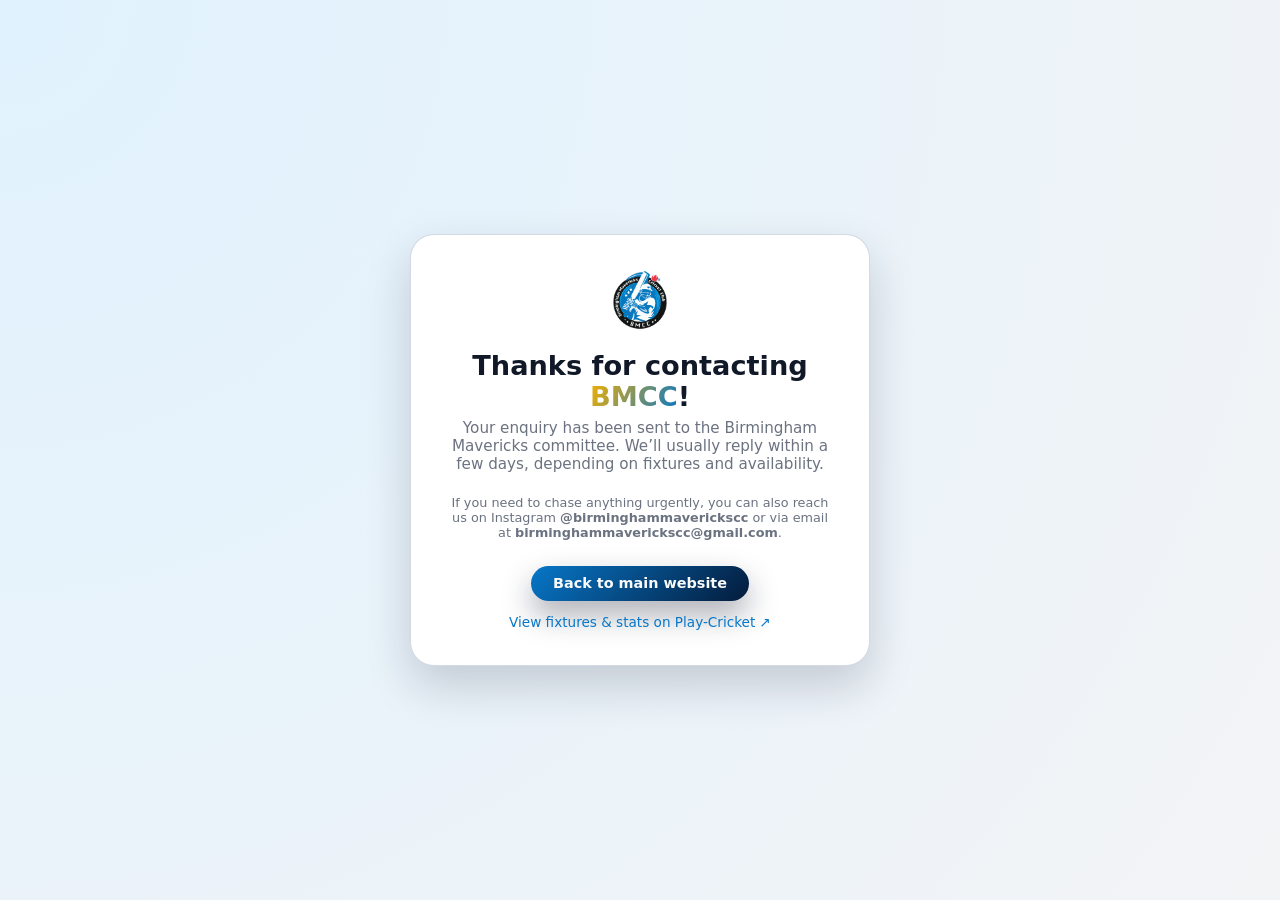
<file: thank-you.html>
<!DOCTYPE html>
<html lang="en">
<head>
  <meta charset="UTF-8" />
  <title>Thank You | Birmingham Mavericks CC</title>
  <meta name="viewport" content="width=device-width, initial-scale=1" />
  <style>
    :root {
      --primary: #0777c8;
      --secondary: #f4b000;
      --dark: #020617;
      --light: #f9fafb;
      --muted: #6b7280;
    }

    * {
      box-sizing: border-box;
      margin: 0;
      padding: 0;
    }

    body {
      font-family: system-ui, -apple-system, BlinkMacSystemFont, "Segoe UI", sans-serif;
      background: radial-gradient(circle at top left, #e0f2fe, #f3f4f6);
      min-height: 100vh;
      display: flex;
      align-items: center;
      justify-content: center;
      color: #111827;
    }

    .card {
      background: #ffffff;
      border-radius: 24px;
      padding: 2.2rem 2.4rem;
      max-width: 460px;
      width: 100%;
      box-shadow: 0 20px 45px rgba(15, 23, 42, 0.18);
      border: 1px solid rgba(148, 163, 184, 0.4);
      text-align: center;
    }

    .logo {
      height: 60px;
      margin: 0 auto 1rem;
    }

    h1 {
      font-size: 1.7rem;
      margin-bottom: 0.4rem;
    }

    h1 span {
      background: linear-gradient(120deg, var(--secondary), var(--primary));
      -webkit-background-clip: text;
      background-clip: text;
      color: transparent;
    }

    p {
      font-size: 0.95rem;
      color: var(--muted);
      margin-bottom: 1.4rem;
    }

    .info {
      font-size: 0.8rem;
      color: var(--muted);
      margin-bottom: 1.6rem;
    }

    a.button {
      display: inline-flex;
      align-items: center;
      justify-content: center;
      padding: 0.6rem 1.4rem;
      border-radius: 999px;
      border: none;
      background: linear-gradient(135deg, var(--primary), #041b3b);
      color: #f9fafb;
      font-weight: 600;
      font-size: 0.9rem;
      text-decoration: none;
      box-shadow: 0 14px 30px rgba(15, 23, 42, 0.35);
      cursor: pointer;
    }

    a.secondary-link {
      display: block;
      margin-top: 0.8rem;
      font-size: 0.85rem;
      color: var(--primary);
      text-decoration: none;
    }

    a.secondary-link:hover {
      text-decoration: underline;
    }

    @media (max-width: 480px) {
      .card {
        margin: 1.2rem;
        padding: 1.8rem 1.6rem;
      }
    }
  </style>
</head>
<body>
  <div class="card">
    <img src="bmcc-logo-fixed.png" alt="Birmingham Mavericks CC" class="logo" />
    <h1>Thanks for contacting <span>BMCC</span>!</h1>
    <p>
      Your enquiry has been sent to the Birmingham Mavericks committee. We’ll usually reply within a few days,
      depending on fixtures and availability.
    </p>
    <div class="info">
      If you need to chase anything urgently, you can also reach us on Instagram
      <strong>@birminghammaverickscc</strong> or via email at
      <strong>birminghammaverickscc@gmail.com</strong>.
    </div>

    <a href="index.html" class="button">Back to main website</a>
    <a href="https://birminghammavericks.play-cricket.com/home" target="_blank" rel="noopener" class="secondary-link">
      View fixtures &amp; stats on Play-Cricket ↗
    </a>
  </div>
</body>
</html>
</file>
